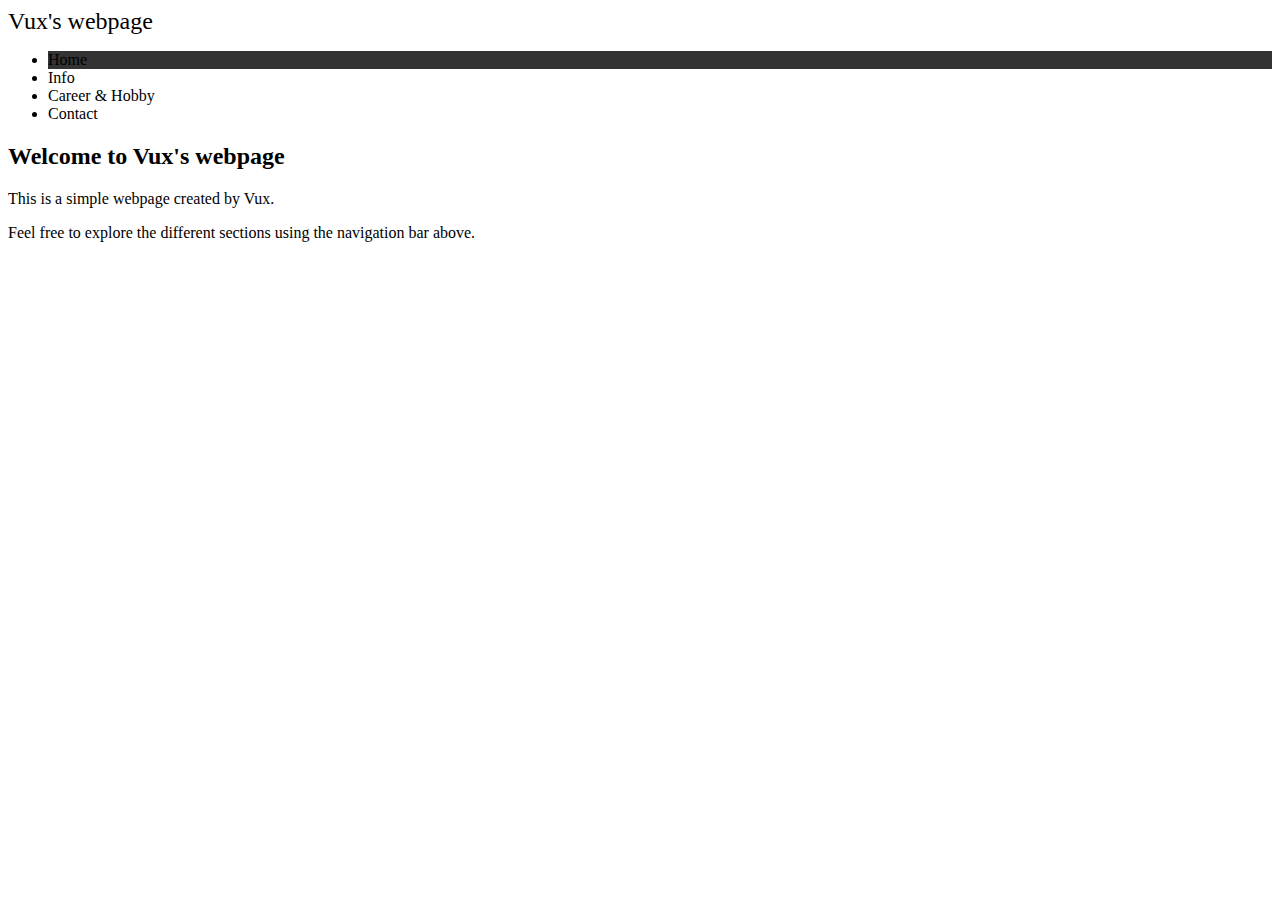
<file: index.html>
<!DOCTYPE html>

<html lang="en">
    <head>
        <link href="https://cdn.jsdelivr.net/npm/bootstrap@5.2.3/dist/css/bootstrap.min.css" rel="stylesheet" integrity="sha384-rbsA2VBKQhggwzxH7pPCaAqO46MgnOM80zW1RWuH61DGLwZJEdK2Kadq2F9CUG65" crossorigin="anonymous">
        <script src="https://cdn.jsdelivr.net/npm/bootstrap@5.2.3/dist/js/bootstrap.bundle.min.js" integrity="sha384-kenU1KFdBIe4zVF0s0G1M5b4hcpxyD9F7jL+jjXkk+Q2h455rYXK/7HAuoJl+0I4" crossorigin="anonymous"></script>
        <link href="styles.css" rel="stylesheet">
        <script src="script.js"></script>
        <title>Vux's webpage</title>
    </head>
    <body>
        <div class="navbar navbar-expand-sm navbar-dark bg-dark">
            <span class="navbar-text px-3 py-2" style="font-size: 24px;">
                Vux's webpage
            </span>
            <div class="collapse navbar-collapse" id="navbarNav">
                <ul class="navbar-nav ml-auto">
                    <li class="nav-item active">
                        <a class="nav-link" href="index.html"> Home </a>
                    </li>
                    <li class="nav-item">
                        <a class="nav-link" href="info.html"> Info </a>
                    </li>
                    <li class="nav-item">
                        <a class="nav-link" href="career.html"> Career & Hobby </a>
                    </li>
                    <li class="nav-item">
                        <a class="nav-link" href="contact.html"> Contact </a>
                    </li>
                </ul>
            </div>
        </div>
        <div class="container mt-4">
            <h2>Welcome to Vux's webpage</h2>
            <p>This is a simple webpage created by Vux.</p>
            <p>Feel free to explore the different sections using the navigation bar above.</p>
        </div>
        <!-- <div class="container mt-4">
            <h4>Random fact : </h4>
            <button onclick="randomFact();">Click here</button>
        </div> -->
    </body>
</html>
</file>
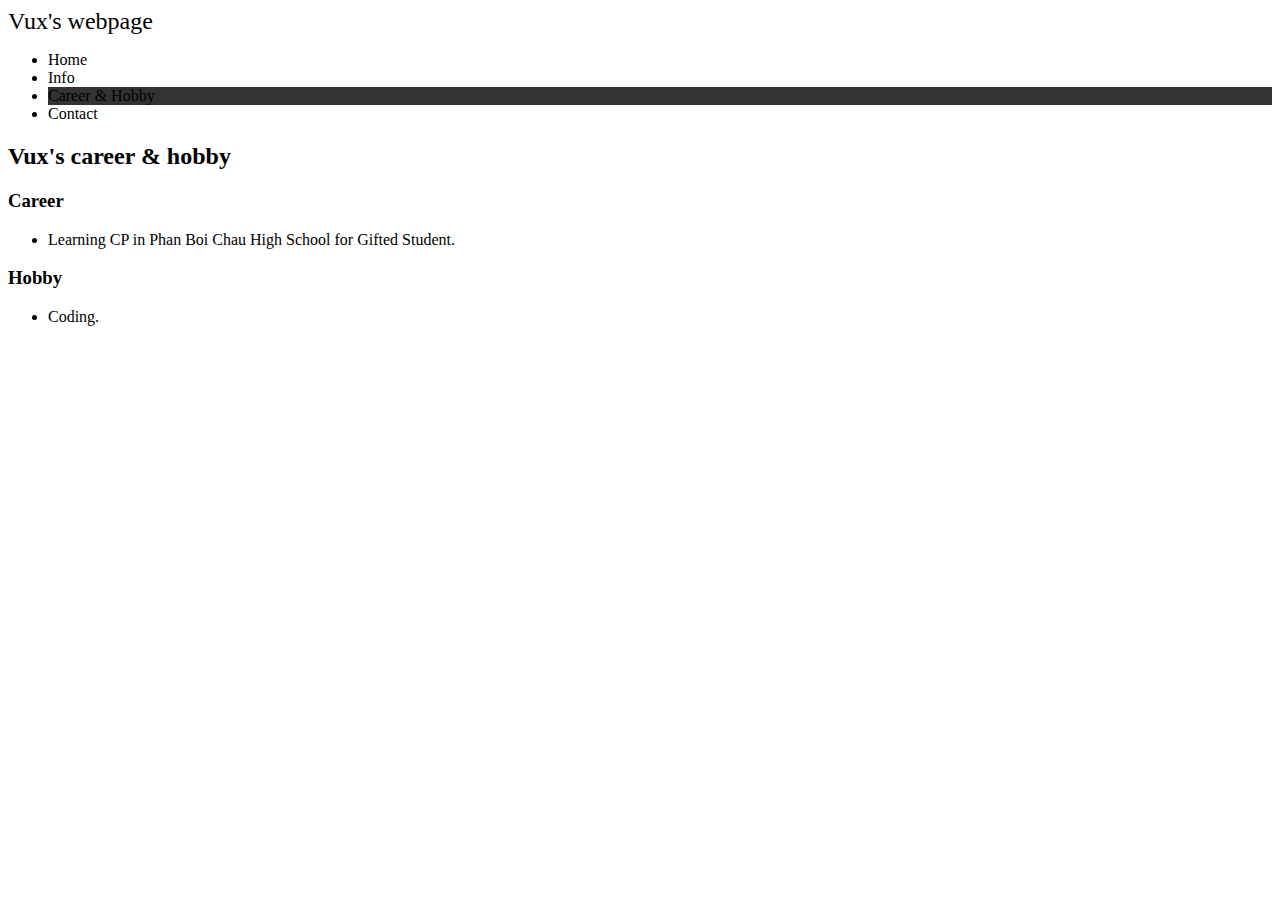
<file: career.html>
<!DOCTYPE html>

<html lang="en">
    <head>
        <link href="https://cdn.jsdelivr.net/npm/bootstrap@5.2.3/dist/css/bootstrap.min.css" rel="stylesheet" integrity="sha384-rbsA2VBKQhggwzxH7pPCaAqO46MgnOM80zW1RWuH61DGLwZJEdK2Kadq2F9CUG65" crossorigin="anonymous">
        <script src="https://cdn.jsdelivr.net/npm/bootstrap@5.2.3/dist/js/bootstrap.bundle.min.js" integrity="sha384-kenU1KFdBIe4zVF0s0G1M5b4hcpxyD9F7jL+jjXkk+Q2h455rYXK/7HAuoJl+0I4" crossorigin="anonymous"></script>
        <link href="styles.css" rel="stylesheet">
        <title>Vux's webpage</title>
    </head>
    <body>
        <div class="navbar navbar-expand-sm navbar-dark bg-dark">
            <span class="navbar-text px-3 py-2" style="font-size: 24px;">
                Vux's webpage
            </span>
            <div class="collapse navbar-collapse" id="navbarNav">
                <ul class="navbar-nav ml-auto">
                    <li class="nav-item">
                        <a class="nav-link" href="index.html"> Home </a>
                    </li>
                    <li class="nav-item">
                        <a class="nav-link" href="info.html"> Info </a>
                    </li>
                    <li class="nav-item active">
                        <a class="nav-link" href="career.html"> Career & Hobby </a>
                    </li>
                    <li class="nav-item">
                        <a class="nav-link" href="contact.html"> Contact </a>
                    </li>
                </ul>
            </div>
        </div>
            <div class="container mt-4">
                <h2>Vux's career & hobby</h2>
                <h3>Career</h3>
                <ul>
                    <li> Learning CP in Phan Boi Chau High School for Gifted Student. </li>
                </ul>
                <h3>Hobby</h3>
                <ul>
                    <li> Coding.</li>
                </ul>
            </div>
    </body>
</html>
</file>
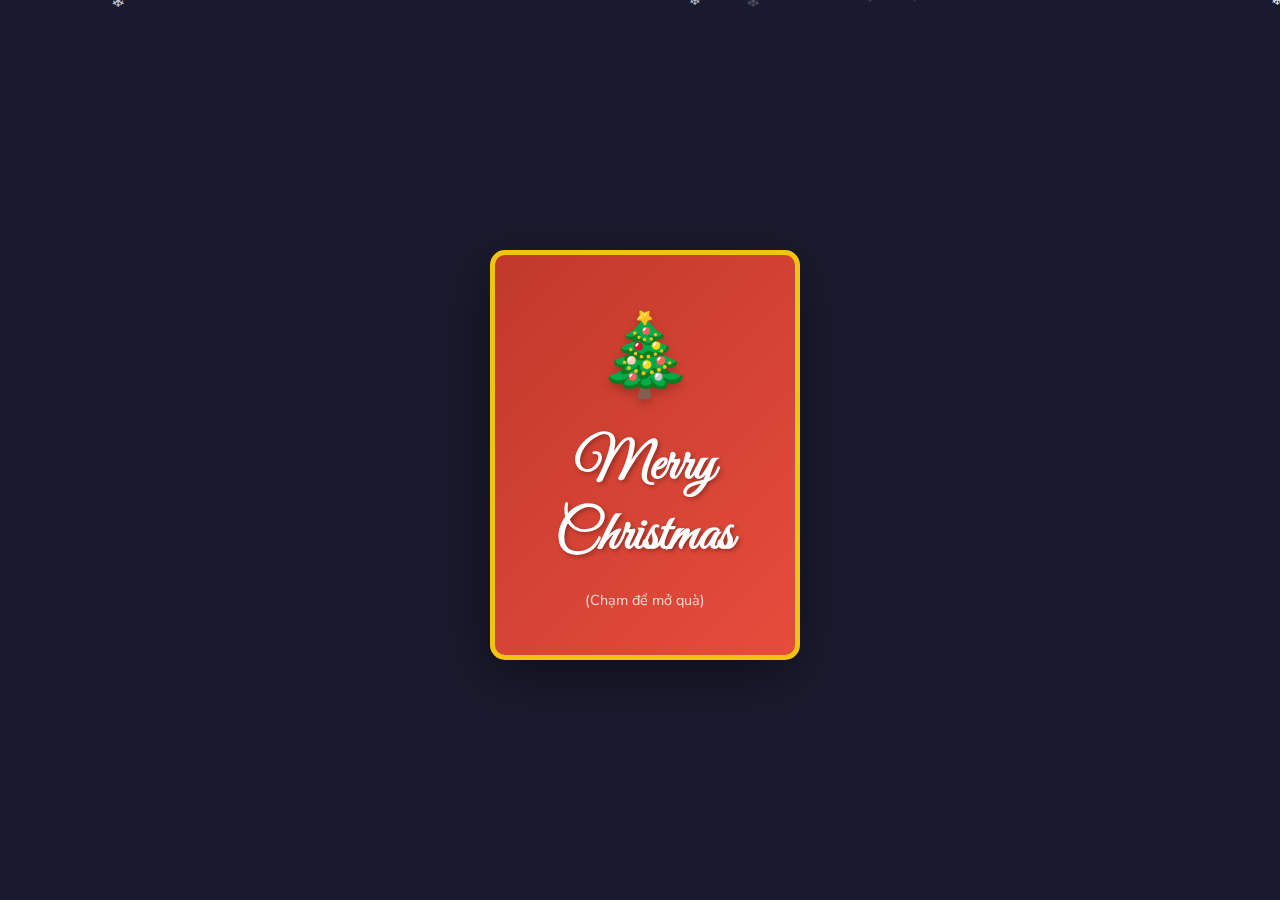
<file: chrismas.html>
<!DOCTYPE html>
<html lang="vi">
<head>
    <meta charset="UTF-8">
    <meta name="viewport" content="width=device-width, initial-scale=1.0">
    <title>Chúc Mừng Giáng Sinh!</title>
    <link href="https://fonts.googleapis.com/css2?family=Great+Vibes&family=Nunito:wght@400;700&display=swap" rel="stylesheet">
    <style>
        /* --- Cấu trúc chung --- */
        body {
            margin: 0;
            padding: 0;
            background: #1a1a2e; /* Màu trời đêm */
            height: 100vh;
            display: flex;
            justify-content: center;
            align-items: center;
            overflow: hidden;
            font-family: 'Nunito', sans-serif;
        }

        /* --- Hiệu ứng tuyết rơi --- */
        .snowflake {
            position: absolute;
            top: -10px;
            color: #fff;
            user-select: none;
            z-index: 1;
            pointer-events: none;
            animation-name: fall;
            animation-timing-function: linear;
            animation-iteration-count: infinite;
        }

        @keyframes fall {
            to { transform: translateY(105vh); }
        }

        /* --- Khung chứa thiệp --- */
        .card-container {
            perspective: 1500px;
            z-index: 10;
        }

        .card {
            width: 300px;
            height: 400px;
            position: relative;
            transform-style: preserve-3d;
            transition: transform 1s ease-in-out;
            cursor: pointer;
            box-shadow: 0 20px 50px rgba(0,0,0,0.5);
        }

        /* Lớp kích hoạt khi mở thiệp */
        .card.open {
            transform: rotateY(-180deg);
        }

        /* --- Các mặt của thiệp --- */
        .card-face {
            position: absolute;
            width: 100%;
            height: 100%;
            backface-visibility: hidden; /* Ẩn mặt sau khi xoay */
            border-radius: 15px;
            display: flex;
            flex-direction: column;
            justify-content: center;
            align-items: center;
            text-align: center;
        }

        /* --- Mặt trước (Bìa) --- */
        .front {
            background: linear-gradient(135deg, #c0392b, #e74c3c);
            color: white;
            border: 5px solid #f1c40f;
            z-index: 2;
        }

        .front h1 {
            font-family: 'Great Vibes', cursive;
            font-size: 3.5rem;
            margin: 0;
            text-shadow: 2px 2px 4px rgba(0,0,0,0.3);
        }

        .front .click-hint {
            margin-top: 20px;
            font-size: 0.9rem;
            opacity: 0.8;
            animation: pulse 1.5s infinite;
        }

        .tree-icon {
            font-size: 5rem;
            margin-bottom: 20px;
            text-shadow: 0 5px 10px rgba(0,0,0,0.2);
        }

        /* --- Mặt sau (Nội dung bên trong) --- */
        .back {
            background: #fff;
            color: #333;
            transform: rotateY(180deg); /* Xoay sẵn để khớp khi lật */
            padding: 20px;
            box-sizing: border-box;
            border: 5px solid #27ae60;
        }

        .back h2 {
            font-family: 'Great Vibes', cursive;
            color: #c0392b;
            font-size: 2.5rem;
            margin-bottom: 10px;
        }

        .back p {
            font-size: 1.1rem;
            line-height: 1.6;
            color: #2c3e50;
        }

        .back .signature {
            margin-top: 20px;
            font-weight: bold;
            color: #27ae60;
        }

        @keyframes pulse {
            0% { transform: scale(1); }
            50% { transform: scale(1.1); }
            100% { transform: scale(1); }
        }

    </style>
</head>
<body>

    <div class="card-container">
        <div class="card" onclick="this.classList.toggle('open')">
            <div class="card-face front">
                <div class="tree-icon">🎄</div>
                <h1>Merry<br>Christmas</h1>
                <div class="click-hint">(Chạm để mở quà)</div>
            </div>

            <div class="card-face back">
                <h2>Gửi bạn thân mến,</h2>
                <p>
                    Chúc bạn một mùa Giáng Sinh an lành, ấm áp bên những người thân yêu. 
                    Mong rằng năm mới sẽ mang đến cho bạn thật nhiều niềm vui, sức khỏe và thành công rực rỡ!
                </p>
                <div class="signature">
                    Thân ái,<br>
                    Vũ
                </div>
            </div>
        </div>
    </div>

    <script>
        // Hàm tạo tuyết rơi
        function createSnowflake() {
            const snowflake = document.createElement('div');
            snowflake.classList.add('snowflake');
            snowflake.textContent = '❄';
            
            // Random vị trí bắt đầu (trục ngang)
            snowflake.style.left = Math.random() * 100 + 'vw';
            
            // Random kích thước tuyết
            snowflake.style.fontSize = Math.random() * 10 + 10 + 'px';
            
            // Random thời gian rơi (tốc độ)
            snowflake.style.animationDuration = Math.random() * 3 + 2 + 's';
            
            // Random độ mờ
            snowflake.style.opacity = Math.random();

            document.body.appendChild(snowflake);

            // Xóa tuyết sau khi rơi xong để nhẹ máy
            setTimeout(() => {
                snowflake.remove();
            }, 5000);
        }

        // Tạo tuyết liên tục mỗi 100ms
        setInterval(createSnowflake, 100);
    </script>
</body>
</html>
</file>
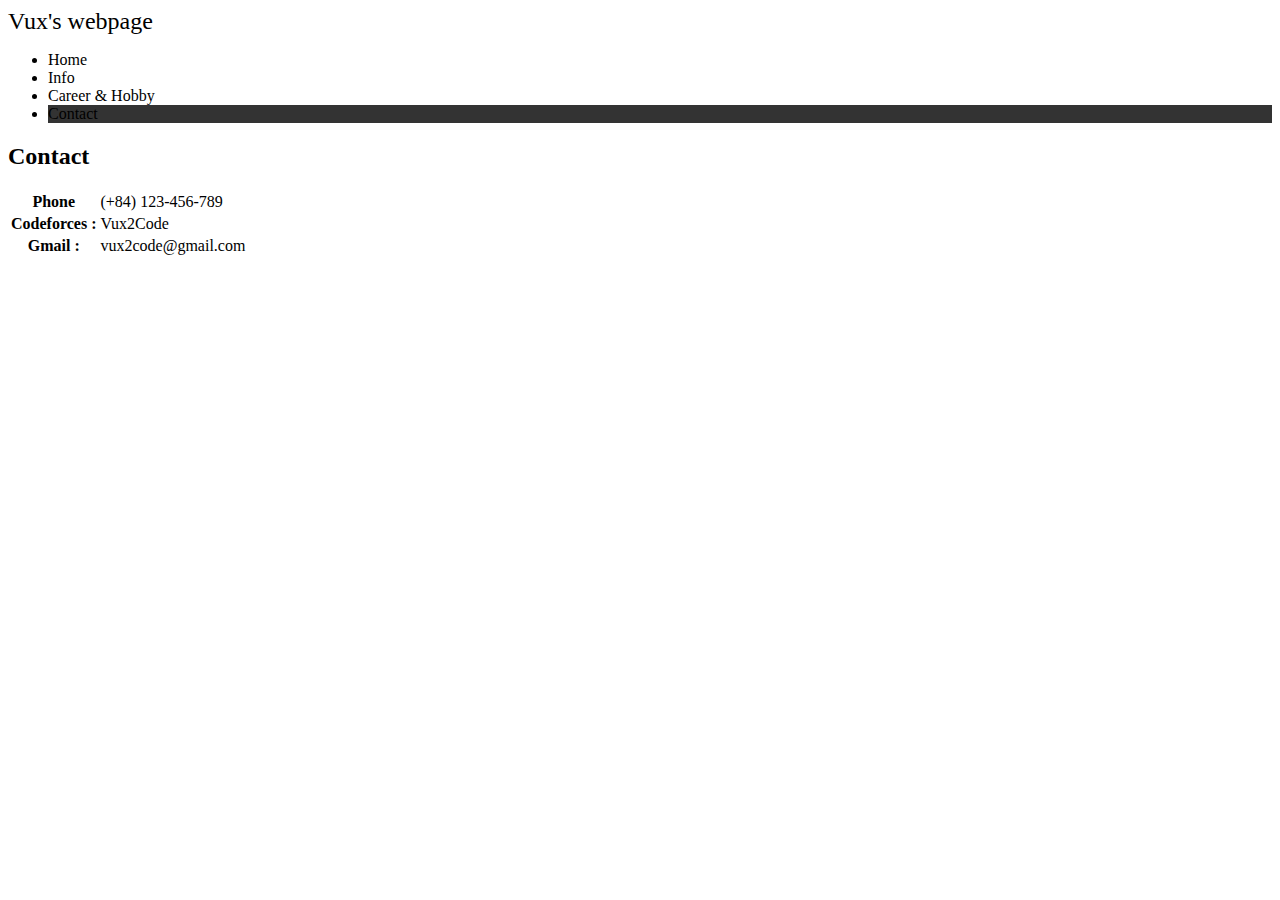
<file: contact.html>
<!DOCTYPE html>

<html lang="en">
    <head>
        <link href="https://cdn.jsdelivr.net/npm/bootstrap@5.2.3/dist/css/bootstrap.min.css" rel="stylesheet" integrity="sha384-rbsA2VBKQhggwzxH7pPCaAqO46MgnOM80zW1RWuH61DGLwZJEdK2Kadq2F9CUG65" crossorigin="anonymous">
        <script src="https://cdn.jsdelivr.net/npm/bootstrap@5.2.3/dist/js/bootstrap.bundle.min.js" integrity="sha384-kenU1KFdBIe4zVF0s0G1M5b4hcpxyD9F7jL+jjXkk+Q2h455rYXK/7HAuoJl+0I4" crossorigin="anonymous"></script>
        <link href="styles.css" rel="stylesheet">
        <title>Vux's webpage</title>
    </head>
    <body>
        <div class="navbar navbar-expand-sm navbar-dark bg-dark">
            <span class="navbar-text px-3 py-2" style="font-size: 24px;">
                Vux's webpage
            </span>
            <div class="collapse navbar-collapse" id="navbarNav">
                <ul class="navbar-nav ml-auto">
                    <li class="nav-item">
                        <a class="nav-link" href="index.html"> Home </a>
                    </li>
                    <li class="nav-item">
                        <a class="nav-link" href="info.html"> Info </a>
                    </li>
                    <li class="nav-item">
                        <a class="nav-link" href="career.html"> Career & Hobby </a>
                    </li>
                    <li class="nav-item active">
                        <a class="nav-link" href="contact.html"> Contact </a>
                    </li>
                </ul>
            </div>
        </div>
        <div class="container mt-4">
            <h2>Contact</h2>
            <table>
                <tr>
                    <th> Phone </th>
                    <td> (+84) 123-456-789</td>
                </tr>
                <!-- <tr>
                    <th> Facebook : </th>
                    <td> <a class="infoLink" href="https://www.facebook.com/vux2code"> Ho Vu </a></td>
                </tr> -->
                <tr>
                    <th> Codeforces : </th>
                    <td> <a class="infoLink" href="https://codeforces.com/profile/Vux2code"> Vux2Code </a></td>
                </tr>
                <tr>
                    <th>Gmail : </th>
                    <td>vux2code@gmail.com</td>
                </tr>
            </table>
        </div>
    </body>
</html>
</file>
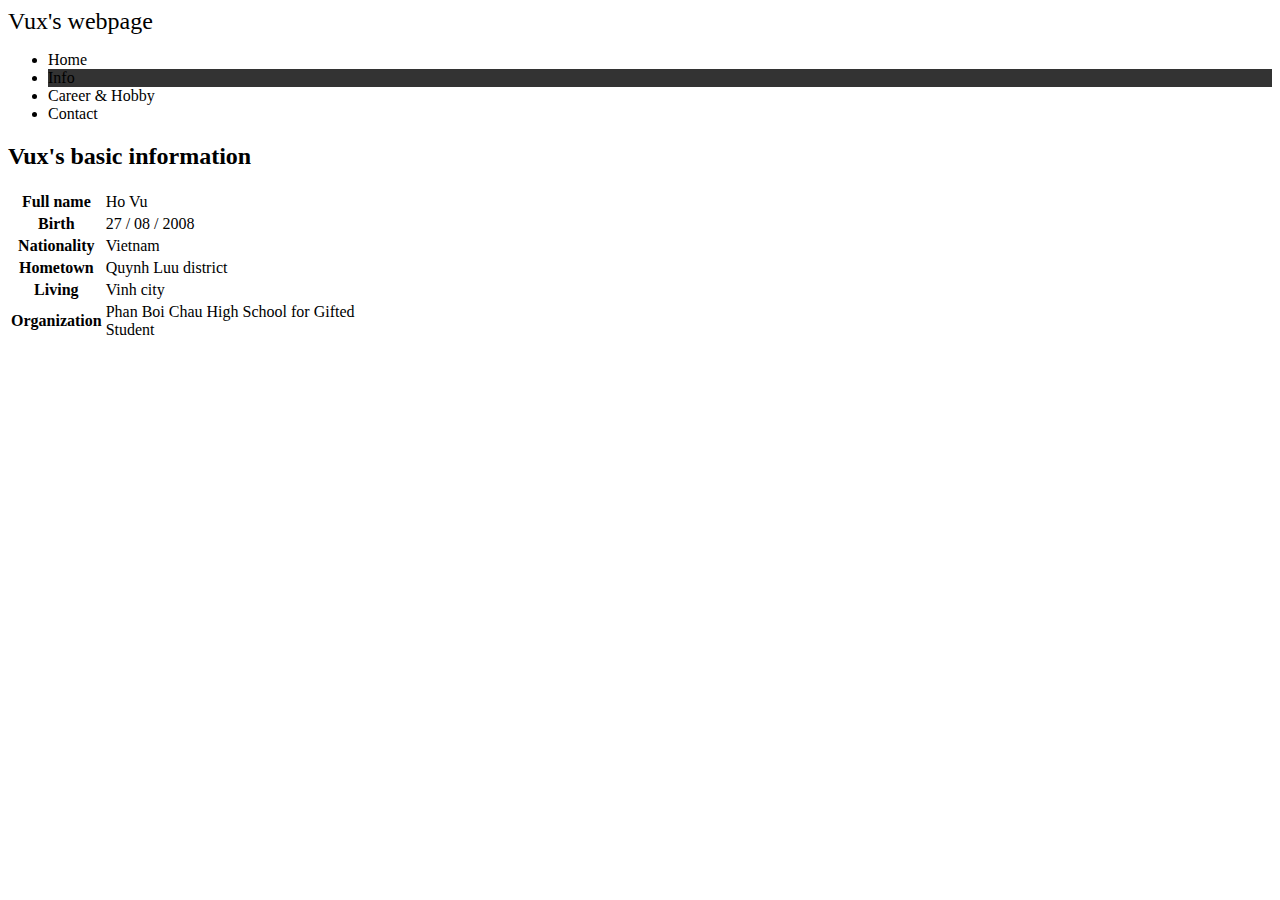
<file: info.html>
<!DOCTYPE html>

<html lang="en">
    <head>
        <link href="https://cdn.jsdelivr.net/npm/bootstrap@5.2.3/dist/css/bootstrap.min.css" rel="stylesheet" integrity="sha384-rbsA2VBKQhggwzxH7pPCaAqO46MgnOM80zW1RWuH61DGLwZJEdK2Kadq2F9CUG65" crossorigin="anonymous">
        <script src="https://cdn.jsdelivr.net/npm/bootstrap@5.2.3/dist/js/bootstrap.bundle.min.js" integrity="sha384-kenU1KFdBIe4zVF0s0G1M5b4hcpxyD9F7jL+jjXkk+Q2h455rYXK/7HAuoJl+0I4" crossorigin="anonymous"></script>
        <link href="styles.css" rel="stylesheet">
        <title>Vux's webpage</title>
    </head>
    <body>
        <div class="navbar navbar-expand-sm navbar-dark bg-dark">
            <span class="navbar-text px-3 py-2" style="font-size: 24px;">
                Vux's webpage
            </span>
            <div class="collapse navbar-collapse" id="navbarNav">
                <ul class="navbar-nav ml-auto">
                    <li class="nav-item">
                        <a class="nav-link" href="index.html"> Home </a>
                    </li>
                    <li class="nav-item active">
                        <a class="nav-link" href="info.html"> Info </a>
                    </li>
                    <li class="nav-item">
                        <a class="nav-link" href="career.html"> Career & Hobby </a>
                    </li>
                    <li class="nav-item">
                        <a class="nav-link" href="contact.html"> Contact </a>
                    </li>
                </ul>
            </div>
        </div>
            <div class="container mt-4">
                <h2>Vux's basic information</h2>
                <table class="table table-bordered table-hover infoTable">
                    <tr>
                        <th> Full name </th>
                        <td> Ho Vu </td>
                    </tr>
                    <tr>
                        <th> Birth </th>
                        <td> 27 / 08 / 2008 </td>
                    </tr>
                    <tr>
                        <th> Nationality </th>
                        <td> <a class="infoLink" href="https://en.wikipedia.org/wiki/Vietnam">Vietnam</a> </td>
                    </tr>
                    <tr>
                        <th> Hometown </th>
                        <td> <a class="infoLink" href="https://en.wikipedia.org/wiki/Qu%E1%BB%B3nh_L%C6%B0u_district">Quynh Luu district</a></td>
                    </tr>
                    <tr>
                        <th> Living </th>
                        <td> <a class="infoLink" href="https://en.wikipedia.org/wiki/Vinh">Vinh city</a></td>
                    </tr>
                    <tr>
                        <th> Organization</th>
                        <td> <a class="infoLink" href="https://vi.wikipedia.org/wiki/Tr%C6%B0%E1%BB%9Dng_Trung_h%E1%BB%8Dc_ph%E1%BB%95_th%C3%B4ng_chuy%C3%AAn_Phan_B%E1%BB%99i_Ch%C3%A2u,_Ngh%E1%BB%87_An">Phan Boi Chau High School for Gifted Student</a> </td>
                    </tr>
                </table>
            </div>
    </body>
</html>
</file>
<file: styles.css>
a{
    text-decoration: none;
    color: black;
}

.infoLink:hover{
    text-decoration: underline;
    color: black;
}

.infoTable {
    width: 400px;
}
.current {
    color: red;
    text-decoration: underline white;
}
.active{
    background-color: #333;
}
</file>
